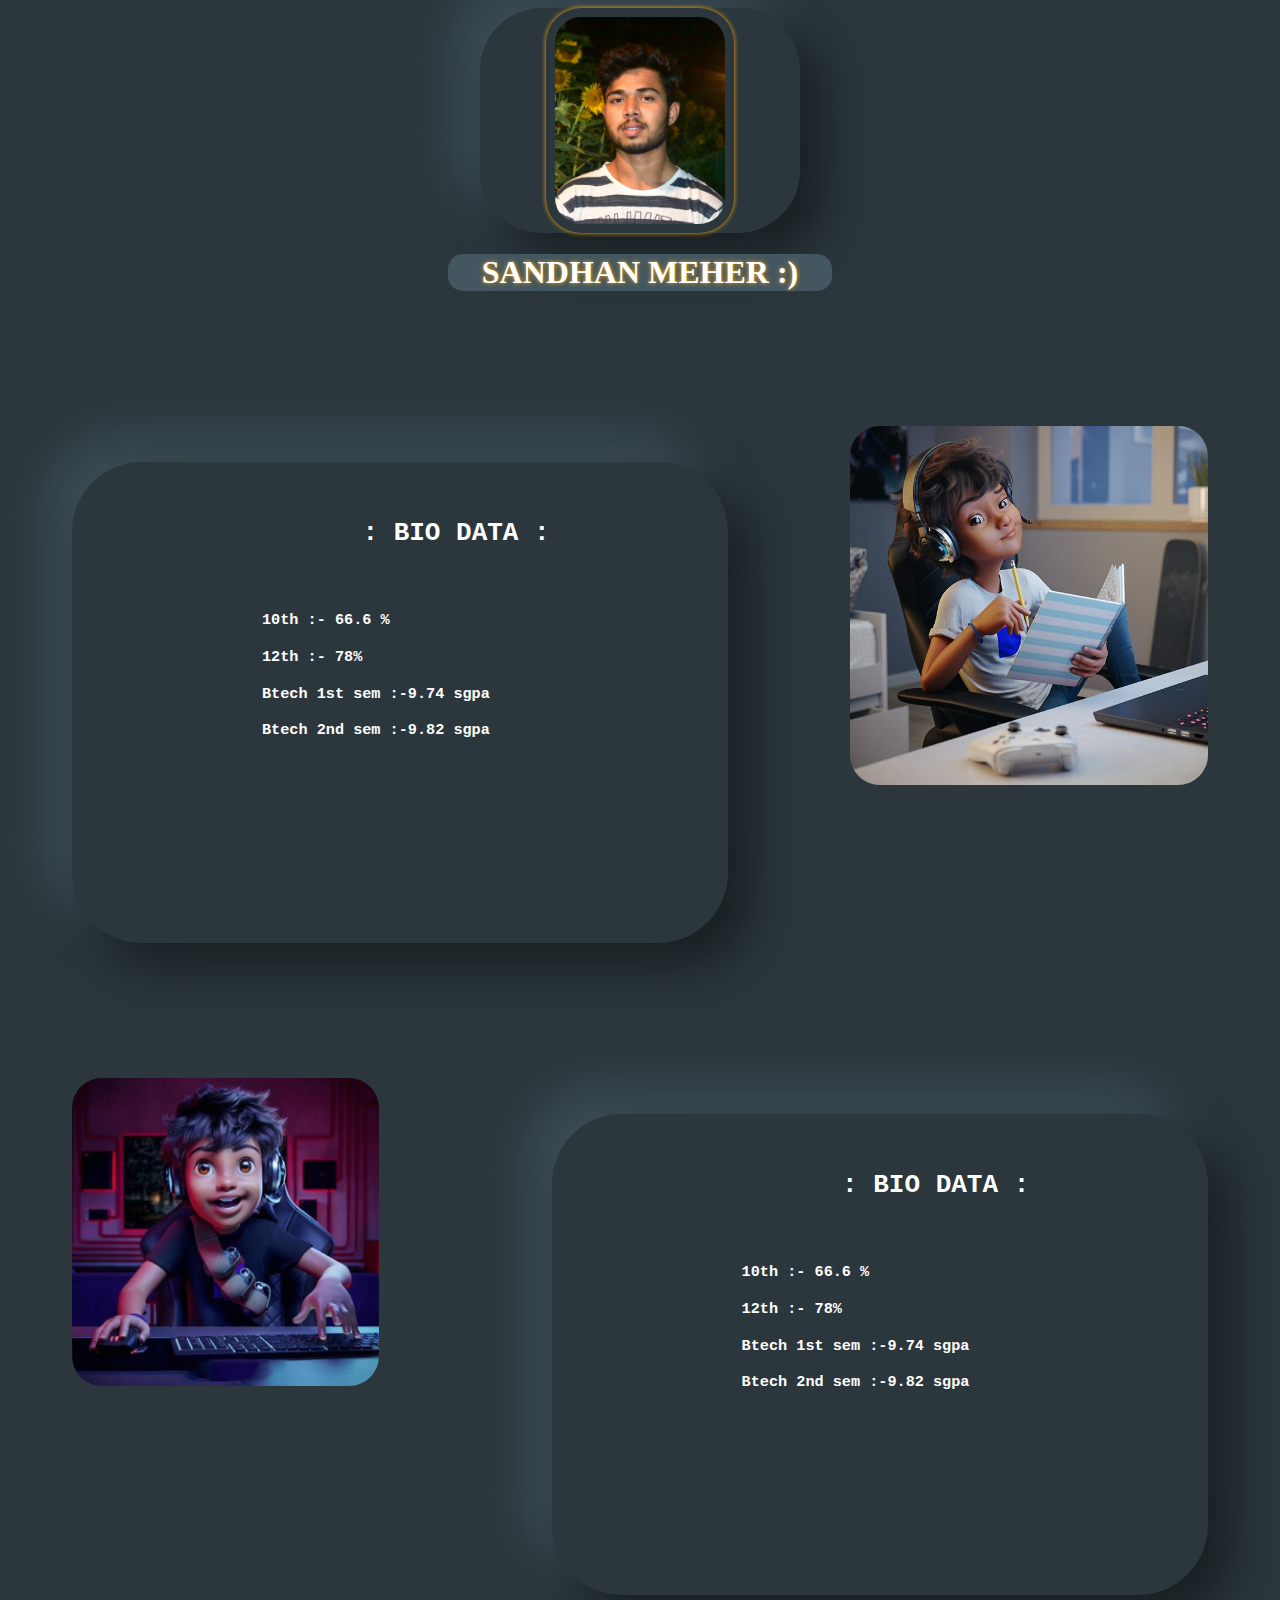
<file: index.html>
<!DOCTYPE html>
<html lang="en">
<head>
    <meta charset="UTF-8">
    <meta http-equiv="X-UA-Compatible" content="IE=edge">
    <meta name="viewport" content="width=device-wi dth, initial-scale=1.0">
    <title>Portfolio</title>
    <link rel="stylesheet" href="portfolio.css">
    <!-- <link rel="shortcut icon" href="fav1.png" type="image/x-icon"> -->
    <link rel="shortcut icon" href="fav1.png" type="image/x-icon">

</head>
<body>
    <div class="name">
        <img src="sandhan.jpeg" style="height: 23vh;border-radius: 35px;box-shadow: 0px 0px 5px orange;padding: 1vh;" alt="sandhan">

    </div>
    <div class="nm">
<h1>SANDHAN MEHER :)</h1>
    </div>
    <div class="po1">
        <div class="bio">
            <h1><PRE>         : BIO DATA :</PRE></h1><br>
            <h3><ul><pre>10th :- 66.6 %</pre></ul>
            <ul><pre>12th :- 78%</pre></ul>
            <ul><pre>Btech 1st sem :-9.74 sgpa</pre></ul>
            <ul><pre>Btech 2nd sem :-9.82 sgpa</pre></ul></h3>

        </div>
        <div class="im1">
            <img src="img1.jfif" style="width: 28vw;margin-right: 5vw;border-radius: 30px;" alt="img1">

        </div>
    </div>
    <div class="po1">
        
        <div class="im2">
            <img src="img2.jfif" style="width: 24vw;margin-left: 5vw;border-radius: 30px;" alt="img1">

        </div>
        <div class="right">
            <h1><PRE>         : BIO DATA :</PRE></h1><br>
            <h3><ul><pre>10th :- 66.6 %</pre></ul>
            <ul><pre>12th :- 78%</pre></ul>
            <ul><pre>Btech 1st sem :-9.74 sgpa</pre></ul>
            <ul><pre>Btech 2nd sem :-9.82 sgpa</pre></ul></h3>

        </div>
    </div>
</body>
</html>
</file>
<file: portfolio.css>
body {
  background: #2b373d;
}
.name {
  width: 25vw;
  height: 25vh;
  max-height: 30vh;
  margin-left: auto;
  margin-right: auto;
  border-radius: 62px;
  background: #2b373d;
  box-shadow: 24px 24px 48px #181f22, -24px -24px 48px #3e4f58;
}

img {
  display: block;
  margin-left: auto;
  margin-right: auto;
}

.nm {
  background-color: #445760;
  width: 30vw;
  margin-left: auto;
  margin-right: auto;
  border-radius: 15px;
  margin-top: 20px;
  text-align: center;
  text-size-adjust: 20px;
  color: white;
  text-shadow: 0px 0px 4px orange;
}
.po1{
    display: flex;
    margin-top: 15vh;
}
.bio{
    width: 38vw;
    height: 50vh;
    max-width: 40vw;
    /* max-height: 30vh; */
    margin-top: 4vh;
    margin-left: 5vw;
    margin-right: auto;
    border-radius: 70px;
    background: #2b373d;
    box-shadow: 24px 24px 48px #181f22, -24px -24px 48px #3e4f58;
    padding: 30px 20px 1px 150px  ;
    color: white;
}
.bio:hover,.right:hover{
    border: 5px solid white;
    box-shadow: 0px 0px 20px orange;
    background-color:#1c2d35 ;
}
.right{
    width: 38vw;
    height: 50vh;
    max-width: 40vw;
    /* max-height: 30vh; */
    margin-top: 4vh;
    margin-right: 5vw;
    margin-left: auto;
    border-radius: 70px;
    background: #2b373d;
    box-shadow: 24px 24px 48px #181f22, -24px -24px 48px #3e4f58;
    padding: 30px 20px 1px 150px  ;
    color: white;
}
</file>
